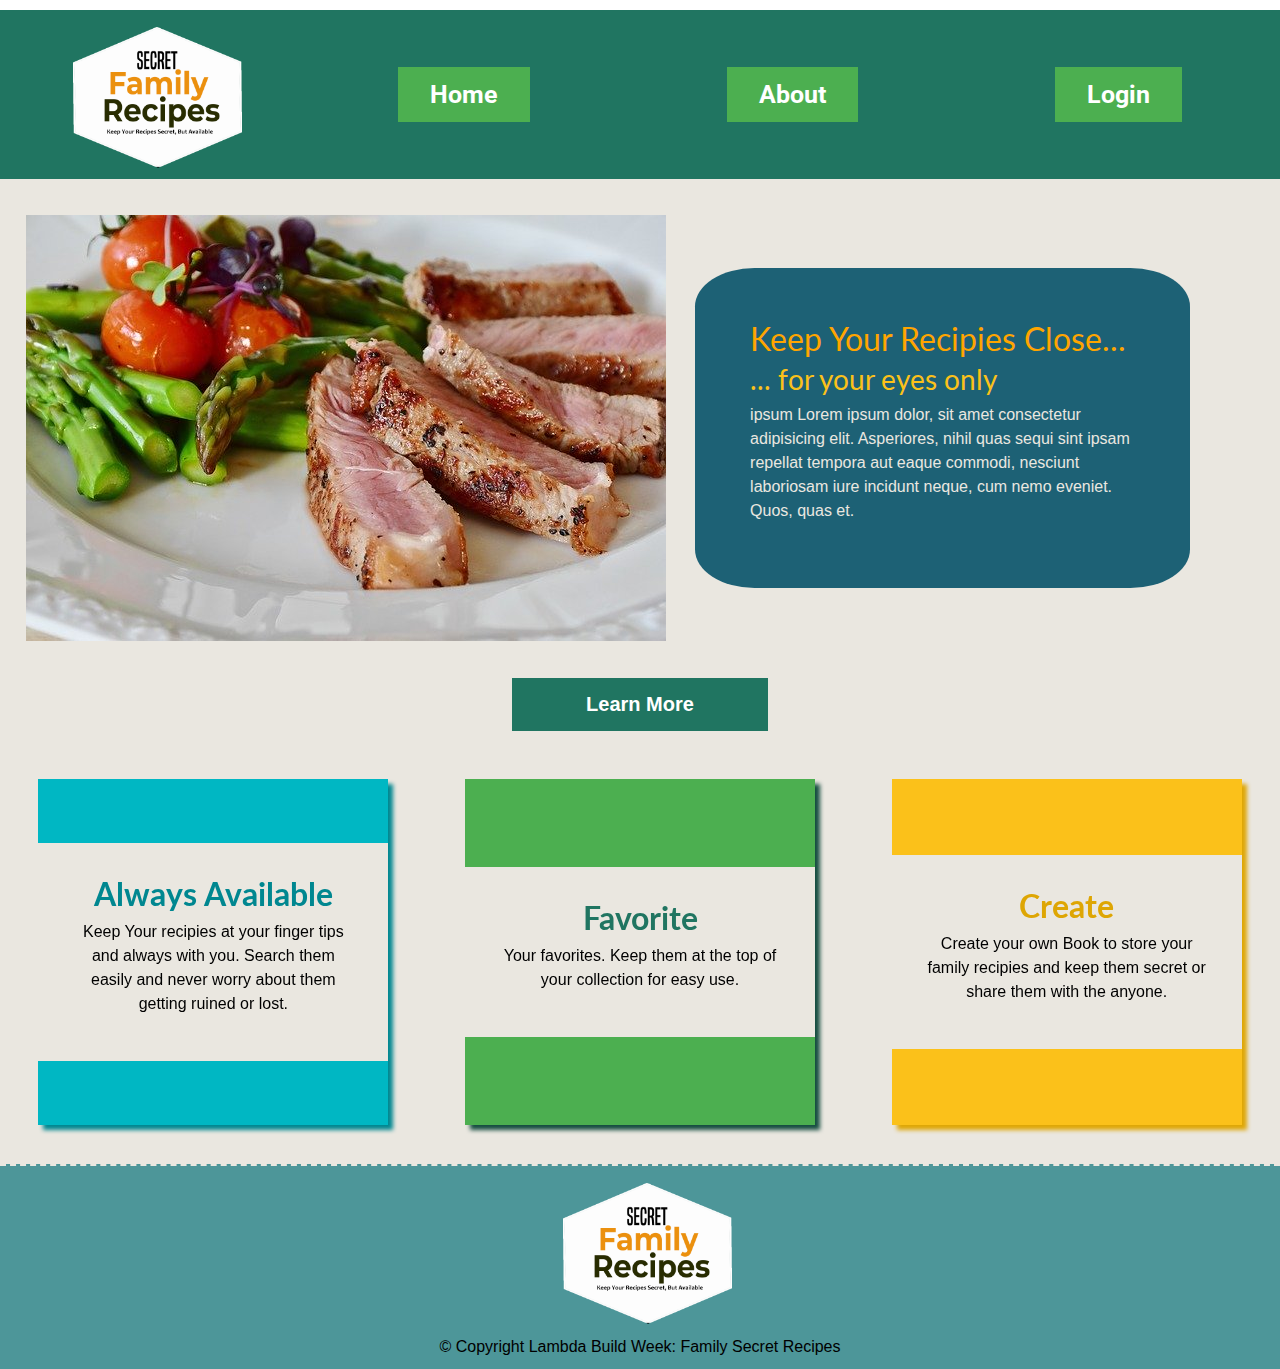
<file: index.html>
<!DOCTYPE html>
<p lang="en">
<head>
    <!-- All pictures are extracted from LambdaSchool.com or found on Pixabay.com.  -->

    <meta charset="UTF-8">
    <meta name="viewport" content="width=device-width, initial-scale=1.0">
    <meta http-equiv="X-UA-Compatible" content="ie=edge">

    <link rel="stylesheet" type="text/css" href="assets/css/index.css">
    <link href="https://fonts.googleapis.com/css?family=Oswald|Roboto|Caladea|Lobster|Spartan|Lato" rel="stylesheet">
    <link rel="icon" href="/graphics/favicon.ico">

    <title>Secret Family Recipies</title>
<!--Project Name is Secret Family Recipies, shortened it to Secret Recipies because it sounds better. This is Mobile First Design-->
</head>

<body>
    <div class="wrapper"></div>
        <header>
            <nav>
                <img class="main-logo" src="img/SFR_MainLogo2.png" alt="Secret Family Recipies Logo">
                <a href="/index.html">Home</a>
                <a href="/about.html">About</a>
                <a class="login-button-link" href="https://secret-family-recipes.now.sh/">Login</a>
                
            </nav>
        </header>
        <main>
            <div class="hero">
                <div class="box"> 
                <h2>Keep Your Recipies Close...</h2>
                <h3>... for your eyes only</h3>
                <p>ipsum Lorem ipsum dolor, sit amet consectetur adipisicing elit. Asperiores, nihil quas sequi sint ipsam repellat tempora aut eaque commodi, nesciunt laboriosam iure incidunt neque, cum nemo eveniet. Quos, quas et.</p>
                </div>
            </div>
            <button>Learn More</button>

        </main>
        <section>
            <div class="Search card">
                <div class="small-card">
                    <h2>Always Available </h2>
                    <p>Keep Your recipies at your finger tips and always with you. Search them easily and never worry about them getting ruined or lost.</p>
                </div>
            </div>

            
            <div class="favorite card">
                <div class="small-card"> 
                    <h2>Favorite </h2>
                    <p> Your favorites. Keep them at the top of your collection for easy use.</p>
                </div>
            </div>

            <div class="create card">
                <div class="small-card"> 
                    <h2>Create</h2>
                    <p> Create your own Book to store your family recipies and keep them secret or share them with the anyone.</p>
                </div>
            </div>
        </section>
        <footer>
            <div class="foot-nav">
                <img class="foot-logo" src="img/SFR_MainLogo2.png" alt="Secret Family Recipies Logo">

            </div>
            <div class="copyright">
                 
                <p>© Copyright Lambda Build Week: Family Secret Recipes</p> 
            </div>
            
        </footer>

         



            
    </div>
</body>
</file>
<file: assets/css/index.css>
/* http://meyerweb.com/eric/tools/css/reset/ 
   v2.0 | 20110126
   License: none (public domain)
*/
html,
body,
div,
span,
applet,
object,
iframe,
h1,
h2,
h3,
h4,
h5,
h6,
p,
blockquote,
pre,
a,
abbr,
acronym,
address,
big,
cite,
code,
del,
dfn,
em,
img,
ins,
kbd,
q,
s,
samp,
small,
strike,
strong,
sub,
sup,
tt,
var,
b,
u,
i,
center,
dl,
dt,
dd,
ol,
ul,
li,
fieldset,
form,
label,
legend,
table,
caption,
tbody,
tfoot,
thead,
tr,
th,
td,
article,
aside,
canvas,
details,
embed,
figure,
figcaption,
footer,
header,
hgroup,
menu,
nav,
output,
ruby,
section,
summary,
time,
mark,
audio,
video {
  margin: 0;
  padding: 0;
  border: 0;
  font-size: 100%;
  font: inherit;
  vertical-align: baseline;
}
/* HTML5 display-role reset for older browsers */
article,
aside,
details,
figcaption,
figure,
footer,
header,
hgroup,
menu,
nav,
section {
  display: block;
}
body {
  line-height: 1;
}
ol,
ul {
  list-style: none;
}
blockquote,
q {
  quotes: none;
}
blockquote:before,
blockquote:after,
q:before,
q:after {
  content: '';
  content: none;
}
table {
  border-collapse: collapse;
  border-spacing: 0;
}
* {
  box-sizing: border-box;
}
html {
  font-size: 62.5%;
}
html,
body {
  font-family: 'Raleway', sans-serif;
}
h1,
h2,
h3,
h4,
h5 {
  font-family: 'lato', sans-serif;
}
h1 {
  font-size: 4rem;
  color: blue;
}
h2 {
  font-size: 3.2rem;
  padding-bottom: 10px;
}
h3 {
  font-size: 2.8rem;
  padding-bottom: 10px;
}
h4 {
  font-size: 2.5rem;
  padding-bottom: 10px;
}
p {
  line-height: 1.5;
  font-size: 1.6rem;
  padding-bottom: 10px;
}
img {
  max-width: 100%;
  height: auto;
}
.wrapper {
  margin: 0;
}
header {
  background-color: #207561;
  margin-top: 0px;
  padding: 0px;
}
@media screen and (max-width: 1000px) and (min-width: 501px) {
  header {
    display: flex;
    flex-direction: row;
    flex-wrap: nowrap;
  }
}
@media screen and (max-width: 1000px) and (min-width: 501px) {
  nav {
    display: flex;
    align-content: flex-end;
    font-size: 1em;
    justify-content: space-between;
  }
}
@media screen and (min-width: 1001px) {
  nav {
    display: flex;
    flex-direction: row;
    justify-content: space-around;
    align-items: center;
  }
}
nav .main-logo {
  align-self: center;
  justify-content: center;
  width: 100%;
}
@media screen and (max-width: 1000px) and (min-width: 501px) {
  nav .main-logo {
    width: 300px;
    align-self: flex-start;
  }
}
@media screen and (min-width: 1001px) {
  nav .main-logo {
    width: 300px;
  }
}
nav a {
  display: flex;
  flex-direction: column;
  font-family: Roboto;
  background-color: #4CAF50;
  border: none;
  color: white;
  padding: 15px 32px;
  text-align: center;
  text-decoration: none;
  font-weight: bold;
  font-size: 2.5em;
  margin: 4px 2px;
  margin: 0 auto;
}
nav a:hover {
  color: #154d40;
}
@media screen and (max-width: 1000px) and (min-width: 501px) {
  nav a:hover {
    color: #fbc11a;
  }
}
@media screen and (max-width: 1000px) and (min-width: 501px) {
  nav a {
    background-color: #207561;
    width: 30%;
    justify-content: center;
    padding: 5%;
    margin: 0;
  }
}
@media screen and (max-width: 1000px) and (min-width: 501px) {
  nav .login-button-link {
    background-color: #154d40;
    padding: 5%;
    margin-top: 10%;
    margin-bottom: 10%;
    border-radius: 13px;
  }
}
footer {
  display: flex;
  flex-direction: column;
  align-items: center;
  justify-content: center;
  background-color: #4d9699;
}
footer .foot-nav {
  display: flex;
  flex-direction: column nowrap;
  justify-content: space-around;
  width: 100%;
  border-top: 2px dashed #eae7e0;
}
footer .foot-nav a {
  text-decoration: none;
  align-content: flex-start;
}
footer .foot-nav .foot-logo {
  align-self: center;
  width: 50%;
}
@media screen and (max-width: 1000px) and (min-width: 501px) {
  footer .foot-nav .foot-logo {
    width: 300px;
  }
}
@media screen and (min-width: 1001px) {
  footer .foot-nav .foot-logo {
    width: 300px;
  }
}
main {
  background-color: #eae7e0;
  display: flex;
  flex-direction: column;
}
main .hero {
  display: flex;
  flex-direction: column;
  align-items: center;
  background-image: url("/img/asparagus-2169305_640.jpg");
  background-repeat: no-repeat;
  padding: 5%;
}
@media screen and (max-width: 1000px) and (min-width: 501px) {
  main .hero {
    display: flex;
    background-position: center;
    margin: 2%;
  }
  main .hero h2 {
    color: orange;
    align-self: flex-start;
  }
  main .hero h3 {
    color: #fbc11a;
    align-self: flex-end;
  }
  main .hero p {
    color: #eae7e0;
  }
  main .hero .box {
    background-color: rgba(0, 0, 0, 0.5);
    padding: 5%;
    border-radius: 12%;
    width: 80%;
    justify-content: center;
    align-self: center;
  }
}
main .hero h2 {
  color: #eae7e0;
  align-self: flex-start;
}
main .hero h3 {
  color: #fbc11a;
  align-self: flex-end;
}
main .hero p {
  color: #eae7e0;
}
main .hero .box {
  background-color: rgba(0, 0, 0, 0.5);
  padding: 5%;
  border-radius: 12%;
  width: 74%;
}
@media screen and (min-width: 1001px) {
  main .hero {
    display: flex;
    background-position: left;
    margin: 2%;
  }
  main .hero h2 {
    color: orange;
    align-self: flex-start;
  }
  main .hero h3 {
    color: #fbc11a;
    align-self: flex-end;
  }
  main .hero p {
    color: #eae7e0;
  }
  main .hero .box {
    background-color: rgba(7, 82, 105, 0.9);
    padding: 5%;
    border-radius: 12%;
    width: 45%;
    justify-content: flex-end;
    align-self: flex-end;
  }
}
main button {
  background-color: #207561;
  font-weight: bold;
  border: none;
  color: white;
  padding: 15px 32px;
  text-align: center;
  text-decoration: none;
  font-size: 2em;
  margin-bottom: 10px;
}
@media screen and (max-width: 1000px) and (min-width: 501px) {
  main button {
    width: 50%;
    justify-content: center;
    align-self: center;
    margin: 3%;
  }
}
@media screen and (min-width: 1001px) {
  main button {
    width: 20%;
    align-self: center;
  }
}
section {
  background-color: #eae7e0;
  display: flex;
  flex-direction: column;
}
@media screen and (max-width: 1000px) and (min-width: 501px) {
  section {
    display: flex;
    flex-direction: row;
  }
}
@media screen and (min-width: 1001px) {
  section {
    display: flex;
    flex-direction: row;
    align-content: center;
    justify-content: center;
    text-align: center;
  }
}
section .Search {
  display: flex;
  flex-wrap: wrap;
  flex-direction: column;
  justify-content: center;
  align-items: center;
  padding: 5% 0;
  background-color: #00B7C3;
  margin-top: 5px;
  margin-bottom: 5px;
}
@media screen and (max-width: 1000px) and (min-width: 501px) {
  section .Search {
    width: 33.3%;
    margin: 3%;
    filter: drop-shadow(5px 5px 2px #008790);
    text-align: center;
  }
}
@media screen and (min-width: 1001px) {
  section .Search {
    width: 33.3%;
    margin: 3%;
    filter: drop-shadow(5px 5px 2px #008790);
    text-align: center;
  }
}
section .Search .small-card {
  display: flex;
  flex-direction: column;
  align-items: center;
  background-color: #eae7e0;
  padding: 10%;
}
section .Search .small-card h2 {
  font-weight: bold;
  color: #008790;
}
section .favorite {
  display: flex;
  flex-wrap: wrap;
  flex-direction: column;
  justify-content: center;
  align-items: center;
  padding: 5% 0;
  background-color: #4CAF50;
  margin-top: 5px;
  margin-bottom: 5px;
}
@media screen and (max-width: 1000px) and (min-width: 501px) {
  section .favorite {
    width: 33.3%;
    margin: 3%;
    filter: drop-shadow(5px 5px 2px #154d40);
    text-align: center;
  }
}
@media screen and (min-width: 1001px) {
  section .favorite {
    width: 33.3%;
    margin: 3%;
    filter: drop-shadow(5px 5px 2px #154d40);
    text-align: center;
  }
}
section .favorite .small-card {
  display: flex;
  flex-direction: column;
  align-items: center;
  background-color: #eae7e0;
  padding: 10%;
}
section .favorite .small-card h2 {
  font-weight: bold;
  color: #207561;
}
section .create {
  display: flex;
  flex-wrap: wrap;
  flex-direction: column;
  justify-content: center;
  align-items: center;
  padding: 5% 0;
  background-color: #fbc11a;
  margin-top: 5px;
  margin-bottom: 5px;
}
@media screen and (max-width: 1000px) and (min-width: 501px) {
  section .create {
    display: flex;
    flex-direction: row;
    justify-content: center;
    width: 33.3%;
    margin: 3%;
    filter: drop-shadow(5px 5px 2px #dea604);
    text-align: center;
  }
}
@media screen and (min-width: 1001px) {
  section .create {
    width: 33.3%;
    margin: 3%;
    filter: drop-shadow(5px 5px 2px #dea604);
    text-align: center;
  }
}
section .create .small-card {
  display: flex;
  flex-direction: column;
  align-items: center;
  background-color: #eae7e0;
  padding: 10%;
}
section .create .small-card h2 {
  font-weight: bold;
  color: #dea604;
}
.about-main {
  display: flex;
  flex-direction: column;
  text-align: center;
  padding: 15px;
  margin: 0 auto;
  padding: 30px;
  background-color: #207561;
}
.about-main h1 {
  color: #fbc11a;
  font-weight: bold;
}
.about-main a {
  text-decoration: none;
  font-weight: bold;
  color: #fade98;
  font-size: 2rem;
}
.about-main p {
  font-size: 1.5em;
  color: white;
}
.cards {
  display: flex;
  flex-flow: row wrap;
  justify-content: center;
  border-top: 2px solid #4d9699;
  border-bottom: 2px solid #4d9699;
  padding: 20px;
  background-color: #eae7e0;
}
.cards h1 {
  padding: 20px;
  color: #fbc11a;
}
.cards .flip-card {
  background-color: transparent;
  width: 300px;
  height: 300px;
  perspective: 1000px;
  margin: 5px;
}
.cards .flip-card-inner {
  position: relative;
  width: 100%;
  height: 100%;
  text-align: center;
  transition: transform 0.6s;
  transform-style: preserve-3d;
  box-shadow: 0 4px 8px 0 rgba(0, 0, 0, 0.2);
}
.cards .flip-card:hover .flip-card-inner {
  transform: rotateY(180deg);
}
.cards .flip-card-front,
.cards .flip-card-back {
  position: absolute;
  width: 100%;
  height: 100%;
  backface-visibility: hidden;
}
.cards .flip-card-front {
  background-color: #bbb;
  color: black;
  border: 3px solid #4d9699;
}
.cards .flip-card-back {
  background-color: #207561;
  color: white;
  transform: rotateY(180deg);
}
.cards .flip-card-back a {
  text-decoration: none;
  color: white;
}
</file>
